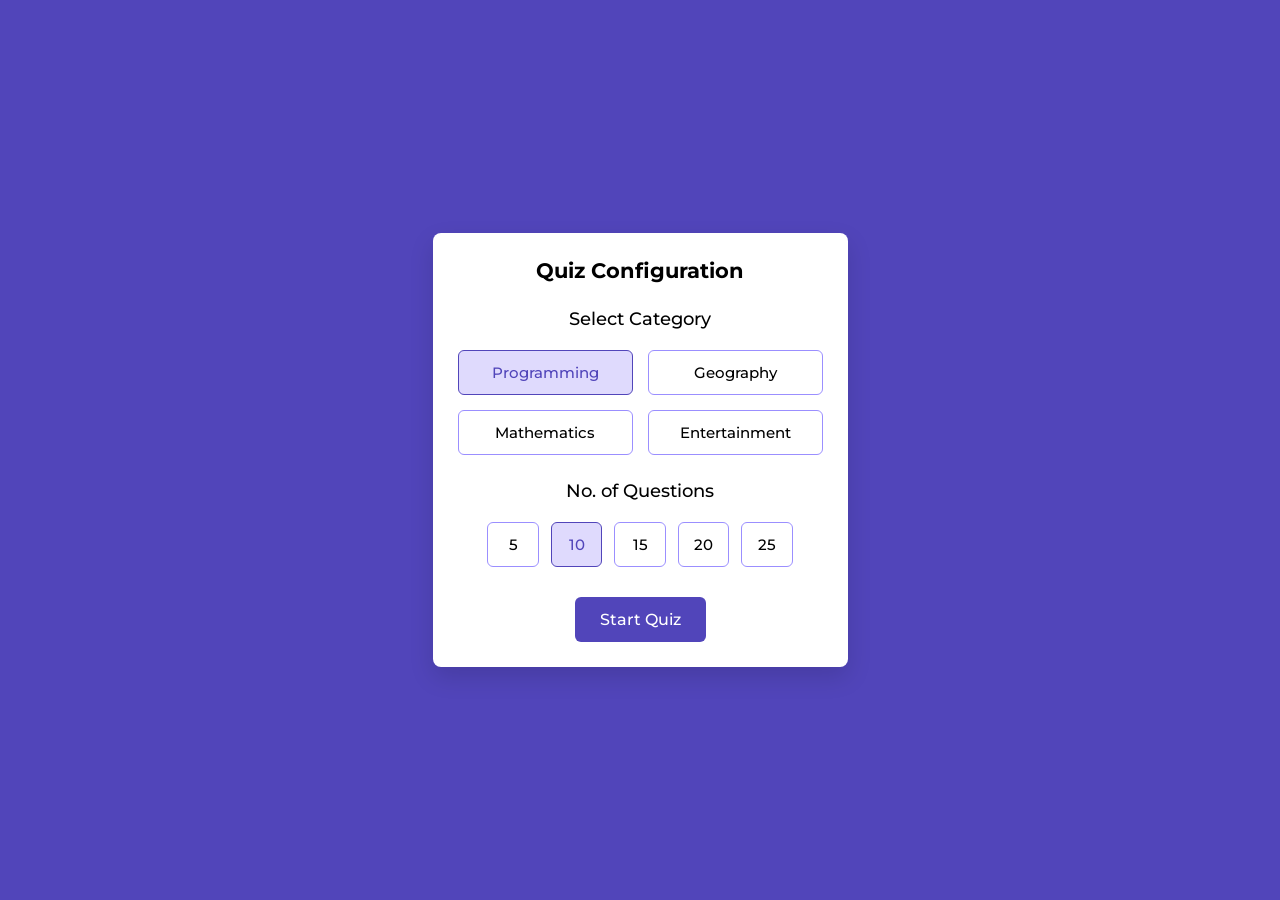
<file: quiz/index.html>
<!DOCTYPE html>
<!-- Coding By CodingNepal - youtube.com/@codingnepal -->
<html lang="en">
  <head>
    <meta charset="UTF-8" />
    <meta name="viewport" content="width=device-width, initial-scale=1.0" />
    <title>Quiz App in JavaScript</title>
    <!-- Linking Google fonts for icons -->
    <link rel="stylesheet" href="https://fonts.googleapis.com/css2?family=Material+Symbols+Rounded:opsz,wght,FILL,GRAD@24,400,0,0" />
    <link rel="stylesheet" href="style.css" />
  </head>
  <body>
    <!-- Quiz Configuration Popup -->
    <div class="config-popup popup-container active">
      <div class="config-container quiz-box">
        <h2 class="config-title">Quiz Configuration</h2>
        <div class="config-option">
          <h4 class="option-title">Select Category</h4>
          <div class="category-options">
            <button class="category-option active">Programming</button>
            <button class="category-option">Geography</button>
            <button class="category-option">Mathematics</button>
            <button class="category-option">Entertainment</button>
          </div>
        </div>
        <div class="config-option">
          <h4 class="option-title">No. of Questions</h4>
          <div class="question-options">
            <button class="question-option">5</button>
            <button class="question-option active">10</button>
            <button class="question-option">15</button>
            <button class="question-option">20</button>
            <button class="question-option">25</button>
          </div>
        </div>
        <button class="start-quiz-btn">Start Quiz</button>
      </div>
    </div>
    <!-- Quiz Popup -->
    <div class="quiz-popup popup-container">
      <div class="quiz-container quiz-box">
        <header class="quiz-header">
          <h2 class="quiz-title">Quiz Application</h2>
          <div class="quiz-timer">
            <span class="material-symbols-rounded">timer</span>
            <p class="timer-duration"></p>
          </div>
        </header>
        <div class="quiz-content">
          <h1 class="question-text"></h1>
          <ul class="answer-options"></ul>
        </div>
        <div class="quiz-footer">
          <p class="question-status"></p>
          <button class="next-question-btn">
            Next
            <span class="material-symbols-rounded">arrow_right_alt</span>
          </button>
        </div>
      </div>
    </div>
    <!-- Quiz Result Popup -->
    <div class="result-popup popup-container">
      <div class="result-container quiz-box">
        <img src="quiz.png" class="result-img" />
        <h2 class="result-title">Quiz Completed!</h2>
        <p class="result-message"></p>
        <button class="try-again-btn">Try Again</button>
      </div>
    </div>
    <!-- Scripts -->
    <script src="question.js"></script>
    <script src="script.js"></script>
  </body>
</html>
</file>
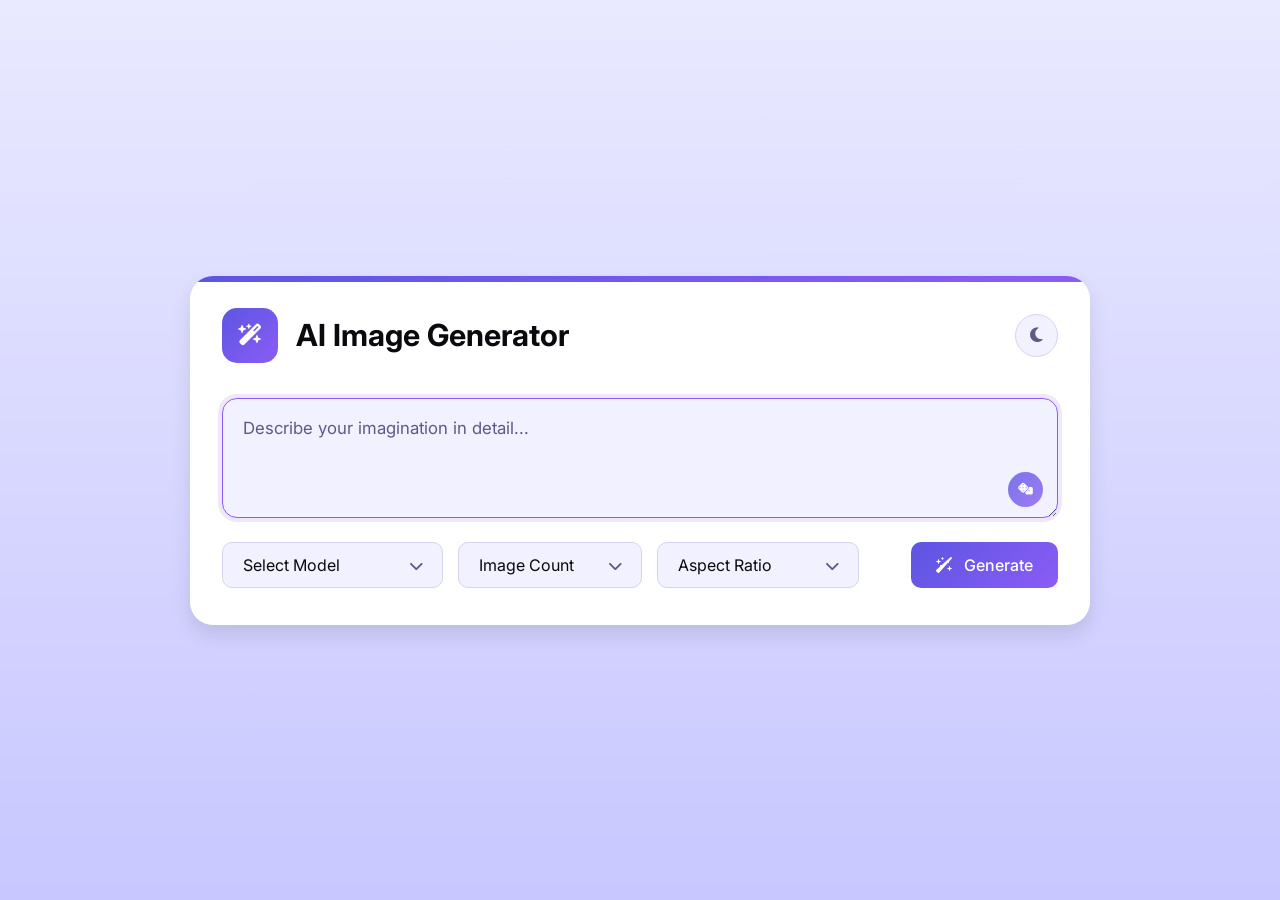
<file: Ai/AI.html>
<!DOCTYPE html>
<!-- Coding By CodingNepal - youtube.com/@codingnepal -->
<html lang="en">
  <head>
    <meta charset="UTF-8" />
    <meta name="viewport" content="width=device-width, initial-scale=1.0" />
    <title>AI Image Generator | CodingNepal</title>
    <!-- Font Awesome for icons -->
    <link rel="stylesheet" href="https://cdnjs.cloudflare.com/ajax/libs/font-awesome/6.4.0/css/all.min.css" />
    <link rel="stylesheet" href="AI.css" />
  </head>
  <body>
    <div class="container">
      <!-- Header -->
      <header class="header">
        <div class="logo-wrapper">
          <div class="logo">
            <i class="fa-solid fa-wand-magic-sparkles"></i>
          </div>
          <h1>AI Image Generator</h1>
        </div>
        <button class="theme-toggle">
          <i class="fa-solid fa-moon"></i>
        </button>
      </header>
      <div class="main-content">
        <form action="#" class="prompt-form">
          <!-- Prompt Textarea Container -->
          <div class="prompt-container">
            <textarea class="prompt-input" placeholder="Describe your imagination in detail..." spellcheck="false" autofocus required></textarea>
            <button type="button" class="prompt-btn" title="Get Random Prompt">
              <i class="fa-solid fa-dice"></i>
            </button>
          </div>
          <!-- Prompt Actions / Buttons -->
          <div class="prompt-actions">
            <div class="select-wrapper">
              <select class="custom-select" id="model-select" required>
                <option value="" selected disabled>Select Model</option>
                <option value="black-forest-labs/FLUX.1-dev">FLUX.1-dev</option>
                <option value="black-forest-labs/FLUX.1-schnell">FLUX.1-schnell</option>
                <option value="stabilityai/stable-diffusion-xl-base-1.0">Stable Diffusion XL</option>
                <option value="runwayml/stable-diffusion-v1-5">Stable Diffusion v1.5</option>
                <option value="stabilityai/stable-diffusion-3-medium-diffusers">Stable Diffusion 3</option>
              </select>
            </div>
            <div class="select-wrapper">
              <select class="custom-select" id="count-select" required>
                <option value="" selected disabled>Image Count</option>
                <option value="1">1 Image</option>
                <option value="2">2 Images</option>
                <option value="3">3 Images</option>
                <option value="4">4 Images</option>
              </select>
            </div>
            <div class="select-wrapper">
              <select class="custom-select" id="ratio-select" required>
                <option value="" selected disabled>Aspect Ratio</option>
                <option value="1/1">Square (1:1)</option>
                <option value="16/9">Landscape (16:9)</option>
                <option value="9/16">Portrait (9:16)</option>
              </select>
            </div>
            <button type="submit" class="generate-btn">
              <i class="fa-solid fa-wand-sparkles"></i>
              Generate
            </button>
          </div>
        </form>
        <!-- Result Gallery Grid -->
        <div class="gallery-grid"></div>
      </div>
    </div>
    <script src="AI.js"></script>
  </body>
</html>
</file>
<file: quiz/style.css>
/* Importing Google fonts - Montserrat */
@import url('https://fonts.googleapis.com/css2?family=Montserrat:wght@100..900&display=swap');
* {
  margin: 0;
  padding: 0;
  box-sizing: border-box;
  font-family: "Montserrat", sans-serif;
}
body {
  display: flex;
  align-items: center;
  justify-content: center;
  min-height: 100vh;
  background: #5145BA;
}
.popup-container {
  position: fixed;
  left: 0;
  top: 0;
  padding: 15px;
  width: 100%;
  height: 100%;
  display: flex;
  align-items: center;
  justify-content: center;
  opacity: 0;
  pointer-events: none;
  transition: 0.2s ease;
}
.popup-container.active {
  opacity: 1;
  pointer-events: auto;
}
.popup-container .quiz-box {
  position: relative;
  z-index: 5;
  opacity: 0;
  pointer-events: none;
  background: #fff;
  border-radius: 8px;
  box-shadow: 0 10px 25px rgba(0, 0, 0, 0.13);
  transform: translateY(-50px);
  transition: all 0.4s ease-out;
}
.popup-container.active .quiz-box {
  opacity: 1;
  z-index: 10;
  pointer-events: auto;
  transform: translateY(0);
}
/* Quiz Configuration Stylings */
.config-container {
  z-index: 10;
  width: 415px;
  padding: 25px;
  text-align: center;
}
.config-container .config-title {
  font-size: 1.31rem;
}
.config-container .config-option {
  margin-top: 25px;
}
.config-option .option-title {
  font-weight: 500;
  font-size: 1.125rem;
  margin-bottom: 20px;
}
.config-option .category-options {
  display: grid;
  gap: 15px;
  grid-template-columns: repeat(2, 1fr);
}
.config-option .question-options {
  display: flex;
  flex-wrap: wrap;
  gap: 12px;
  padding: 0 30px;
  justify-content: center;
}
.config-option button {
  padding: 12px;
  font-size: 0.938rem;
  color: #000;
  cursor: pointer;
  font-weight: 500;
  border-radius: 6px;
  background: #fff;
  border: 1px solid #9B8FFF;
  transition: 0.3s ease;
}
.config-option button.active {
  color: #5145BA;
  border-color: #5145BA;
  background: #dfdafd;
}
.config-option button:hover,
.quiz-content .answer-option:hover {
  background: #dad5fd;
}
.config-option .question-options button {
  flex: 1 1 10%;
}
.config-container .start-quiz-btn,
.quiz-footer .next-question-btn,
.result-container .try-again-btn {
  color: #fff;
  border: none;
  font-weight: 500;
  background: #5145BA;
  padding: 13px 25px;
  cursor: pointer;
  font-size: 1rem;
  border-radius: 6px;
  transition: background 0.3s ease;
}
.config-container .start-quiz-btn {
  margin-top: 30px;
}
.config-container .start-quiz-btn:hover,
.quiz-footer .next-question-btn:hover,
.result-container .try-again-btn:hover {
  background: #403795;
}
/* Quiz Container Stylings */
.quiz-container {
  width: 480px;
}
.quiz-container .quiz-header {
  display: flex;
  padding: 14px 25px;
  align-items: center;
  justify-content: space-between;
  box-shadow: 0 3px 6px rgba(0, 0, 0, 0.09);
}
.quiz-header .quiz-title {
  font-size: 1.43rem;
  font-weight: 700;
}
.quiz-header .quiz-timer {
  display: flex;
  width: 70px;
  color: #fff;
  gap: 5px;
  align-items: center;
  background: #32313C;
  border-radius: 6px;
  padding: 7px 9px;
  font-weight: 600;
  transition: 0.2s ease;
}
.quiz-header .quiz-timer span {
  font-size: 1.4rem;
}
.quiz-container .quiz-content {
  padding: 20px 25px 25px;
}
.quiz-content .question-text {
  font-size: 1.5rem;
  font-weight: 600;
}
.quiz-content .answer-options {
  list-style: none;
  display: flex;
  gap: 15px;
  margin-top: 20px;
  flex-direction: column;
}
.quiz-content .answer-option {
  display: flex;
  cursor: pointer;
  align-items: center;
  font-weight: 500;
  border-radius: 6px;
  padding: 13px 16px;
  border: 1px solid #B5ACFF;
  background: #F3F1FF;
  justify-content: space-between;
  transition: 0.3s ease;
}
.quiz-content .answer-option span {
  display: block;
  flex-shrink: 0;
  margin: -4px -3px -4px 12px;
}
.quiz-content .answer-option.correct {
  border-color: #B7E1C1;
  background: #D4EDDA;
  color: #155724;
}
.quiz-content .answer-option.correct span {
  color: #16AE56;
}
.quiz-content .answer-option.incorrect {
  border-color: #F4BEC3;
  background: #F8D7DA;
  color: #721C24;
}
.quiz-content .answer-option.incorrect span {
  color: #F23723;
}
.quiz-container .quiz-footer {
  padding: 15px 25px;
  display: flex;
  align-items: center;
  justify-content: space-between;
  border-top: 1px solid #C6C6C6;
}
.quiz-footer .question-status {
  font-weight: 500;
}
.quiz-footer .question-status b {
  font-weight: 600;
}
.quiz-footer .next-question-btn {
  display: inline-flex;
  gap: 5px;
  align-items: center;
  padding: 9px 17px;
}
/* Quiz Result Stylings */
.result-container {
  text-align: center;
  padding: 40px;
  width: 410px;
}
.result-container .result-img {
  width: 110px;
}
.result-container .result-title {
  margin-top: 30px;
}
.result-container .result-message {
  font-size: 1.125rem;
  font-weight: 500;
  margin-top: 15px;
}
.result-container .result-message b {
  font-weight: 700;
  color: #5145BA;
}
.result-container .try-again-btn {
  padding: 12px 20px;
  margin-top: 30px;
}
/* Media query code for mobile screens */
@media (max-width: 624px) {
  .config-container,
  .quiz-container .quiz-content {
    padding: 20px;
  }
  .quiz-content .answer-option {
    padding: 12px 10px 12px 14px;
  }
  .config-container .question-options {
    padding: 0 15px;
  }
  .quiz-container .quiz-header,
  .quiz-container .quiz-footer {
    padding: 13px 20px;
  }
  .quiz-header .quiz-title,
  .quiz-content .question-text {
    font-size: 1.3rem;
  }
  .result-container {
    padding: 40px 20px;
  }
  .result-container .result-title {
    font-size: 1.4rem;
  }
}
</file>
<file: Ai/AI.css>
/* Importing Google Fonts - Inter */
@import url('https://fonts.googleapis.com/css2?family=Inter:opsz,wght@14..32,100..900&display=swap');
* {
  margin: 0;
  padding: 0;
  box-sizing: border-box;
  font-family: "Inter", sans-serif;
}
:root {
  --color-primary: #5C56E1;
  --color-primary-dark: #5b21b6;
  --color-accent: #8B5CF6;
  --color-card: #FFFFFF;
  --color-input: #F1F1FF;
  --color-text: #09090E;
  --color-placeholder: #5C5A87;
  --color-border: #D4D4ED;
  --color-gradient: linear-gradient(135deg, #5C56E1, #8B5CF6);
}
body.dark-theme {
  --color-card: #1E293B;
  --color-input: #141B2D;
  --color-text: #F3F4F6;
  --color-placeholder: #A3B6DC;
  --color-border: #334155;
  background: var(--color-card);
  background-image: radial-gradient(circle at 15% 50%, rgba(99, 102, 241, 0.15) 0%, transparent 35%), radial-gradient(circle at 85% 30%, rgba(139, 92, 246, 0.15) 0%, transparent 35%), radial-gradient(circle at 50% 80%, rgba(99, 102, 241, 0.1) 0%, transparent 40%);
}
body {
  display: flex;
  width: 100%;
  padding: 15px;
  align-items: center;
  justify-content: center;
  min-height: 100vh;
  color: var(--color-text);
  background-image: linear-gradient(#E9E9FF, #C8C7FF);
}
.container {
  width: 900px;
  padding: 32px;
  border-radius: 23px;
  position: relative;
  background: var(--color-card);
  box-shadow: 0 10px 20px 0 rgba(0, 0, 0, 0.1);
  transition: all 0.3s ease;
  overflow: hidden;
}
.container::before {
  content: "";
  position: absolute;
  top: 0;
  left: 0;
  width: 100%;
  height: 6px;
  background-image: var(--color-gradient);
}
body.dark-theme .container {
  border: 1px solid var(--color-border);
}
.header {
  display: flex;
  align-items: center;
  margin-bottom: 32px;
  justify-content: space-between;
}
.header .logo-wrapper {
  display: flex;
  gap: 18px;
  align-items: center;
}
.header .logo-wrapper .logo {
  height: 55px;
  width: 56px;
  display: flex;
  color: #fff;
  flex-shrink: 0;
  font-size: 1.35rem;
  align-items: center;
  border-radius: 15px;
  justify-content: center;
  background-image: var(--color-gradient);
}
.header .logo-wrapper h1 {
  font-size: 1.9rem;
  font-weight: 700;
}
.header .theme-toggle {
  height: 43px;
  width: 43px;
  display: flex;
  font-size: 1.05rem;
  cursor: pointer;
  flex-shrink: 0;
  align-items: center;
  justify-content: center;
  border-radius: 50%;
  color: var(--color-placeholder);
  background: var(--color-input);
  border: 1px solid var(--color-border);
  transition: all 0.3s ease;
}
.header .theme-toggle:hover {
  color: var(--color-primary);
  transform: translateY(-2px);
  box-shadow: 0 4px 6px -1px rgba(0, 0, 0, 0.1);
}
.main-content {
  margin: 35px 0 5px 0;
}
.prompt-container {
  position: relative;
  width: 100%;
  margin-bottom: 20px;
}
.prompt-container .prompt-input {
  width: 100%;
  line-height: 1.6;
  resize: vertical;
  font-size: 1.05rem;
  padding: 16px 20px;
  min-height: 120px;
  border-radius: 15px;
  color: var(--color-text);
  background: var(--color-input);
  border: 1px solid var(--color-border);
  transition: all 0.3s ease;
}
.prompt-container .prompt-input:focus {
  border-color: var(--color-accent);
  box-shadow: 0 0 0 4px rgba(139, 92, 246, 0.15);
  outline: none;
}
.prompt-container .prompt-input::placeholder {
  color: var(--color-placeholder);
}
.prompt-container .prompt-btn {
  position: absolute;
  right: 15px;
  bottom: 15px;
  height: 35px;
  width: 35px;
  display: flex;
  font-size: 0.75rem;
  align-items: center;
  justify-content: center;
  background: var(--color-gradient);
  color: #fff;
  border: none;
  border-radius: 50%;
  cursor: pointer;
  opacity: 0.8;
  transition: all 0.3s ease;
}
.prompt-container .prompt-btn:hover {
  opacity: 1 !important;
  transform: translateY(-2px);
  box-shadow: 0 4px 6px -1px rgba(0, 0, 0, 0.1);
}
.main-content .prompt-actions {
  display: grid;
  gap: 15px;
  grid-template-columns: 1.2fr 1fr 1.1fr 1fr;
}
.prompt-actions .select-wrapper {
  position: relative;
}
.prompt-actions .select-wrapper::after {
  content: "\f078";
  font-family: "Font Awesome 6 Free";
  font-weight: 900;
  position: absolute;
  right: 20px;
  top: 50%;
  padding-left: 7px;
  background: var(--color-input);
  transform: translateY(-50%);
  color: var(--color-placeholder);
  pointer-events: none;
  font-size: 0.9rem;
  transition: all 0.3s ease;
}
.prompt-actions :where(.custom-select, .generate-btn) {
  border-radius: 10px;
  cursor: pointer;
  font-size: 1rem;
  padding: 12px 20px;
  color: var(--color-text);
  background: var(--color-input);
  border: 1px solid var(--color-border);
  transition: all 0.3s ease;
}
.prompt-actions .select-wrapper .custom-select {
  width: 100%;
  outline: none;
  height: 100%;
  appearance: none;
}
.prompt-actions .custom-select:is(:focus, :hover) {
  border-color: var(--color-accent);
  box-shadow: 0 0 0 3px rgba(139, 92, 246, 0.1);
}
.prompt-actions .generate-btn {
  display: flex;
  gap: 12px;
  font-weight: 500;
  border: none;
  color: #fff;
  margin-left: auto;
  align-items: center;
  justify-content: center;
  padding: 12px 25px;
  background-image: var(--color-gradient);
}
.prompt-actions .generate-btn:hover {
  transform: translateY(-2px);
  box-shadow: 0 4px 10px rgba(109, 40, 217, 0.3);
}
.prompt-actions .generate-btn:disabled {
  opacity: 0.6;
  pointer-events: none;
}
.main-content .gallery-grid {
  display: grid;
  gap: 15px;
  grid-template-columns: repeat(auto-fill, minmax(180px, 1fr));
}
.main-content .gallery-grid:has(.img-card) {
  margin-top: 30px;
}
.gallery-grid .img-card {
  display: flex;
  flex-direction: column;
  align-items: center;
  justify-content: center;
  position: relative;
  overflow: hidden;
  border-radius: 16px;
  opacity: 0;
  transform: translateY(20px);
  transition: all 0.5s ease;
  background: var(--color-input);
  border: 1px solid var(--color-border);
  box-shadow: 0 1px 2px rgba(0, 0, 0, 0.05);
}
.gallery-grid .img-card.animate-in {
  opacity: 1;
  transform: translateY(0);
}
.gallery-grid .img-card:not(.loading, .error):hover {
  transform: translateY(-5px);
  box-shadow: 0 10px 15px -3px rgba(0, 0, 0, 0.1);
}
.gallery-grid .img-card.loading .spinner {
  width: 35px;
  height: 35px;
  border-radius: 50%;
  border: 3px solid var(--color-border);
  border-top-color: var(--color-primary);
  animation: spin 1s linear infinite;
}
@keyframes spin {
  to {
    transform: rotate(360deg);
  }
}
.gallery-grid .img-card .status-container {
  display: none;
  gap: 13px;
  padding: 15px;
  align-items: center;
  flex-direction: column;
}
.gallery-grid .img-card:where(.loading, .error) .status-container {
  display: flex;
}
.gallery-grid .img-card.error .spinner,
.gallery-grid .img-card.loading i {
  display: none;
}
.gallery-grid .img-card .status-container .status-text {
  font-size: 0.85rem;
  text-align: center;
  color: var(--color-placeholder);
}
.gallery-grid .img-card .status-container i {
  font-size: 1.7rem;
  color: #ef4444;
}
.gallery-grid .img-card .result-img {
  width: 100%;
  height: 100%;
  object-fit: cover;
  transition: all 0.3s ease;
}
.gallery-grid .img-card .img-overlay {
  position: absolute;
  bottom: 0;
  left: 0;
  right: 0;
  padding: 20px;
  opacity: 0;
  display: flex;
  justify-content: flex-end;
  transition: all 0.3s ease;
  background: linear-gradient(transparent, rgba(0, 0, 0, 0.8));
}
.gallery-grid .img-card:hover .img-overlay {
  opacity: 1;
}
.gallery-grid .img-card:where(.loading, .error) :is(.result-img, .img-overlay) {
  display: none;
}
.gallery-grid .img-card .img-download-btn {
  height: 45px;
  width: 45px;
  display: flex;
  align-items: center;
  justify-content: center;
  border: none;
  color: #fff;
  cursor: pointer;
  backdrop-filter: blur(5px);
  border-radius: 50%;
  background: rgba(255, 255, 255, 0.25);
  transition: all 0.3s ease;
}
.gallery-grid .img-card .img-download-btn:hover {
  background: rgba(255, 255, 255, 0.4);
  transform: scale(1.05);
}
/* Responsive media query code for small screens */
@media (max-width: 768px) {
  .container {
    padding: 18px;
  }
  .header .logo-wrapper .logo {
    height: 50px;
    width: 51px;
    font-size: 1.25rem;
  }
  .header .logo-wrapper h1 {
    font-size: 1.7rem;
  }
  .main-content .prompt-actions {
    grid-template-columns: 1fr;
    margin-top: -10px;
  }
  .prompt-actions .generate-btn {
    margin: 10px 0 0;
  }
  .gallery-grid .img-card .img-overlay {
    opacity: 1;
  }
}
</file>
